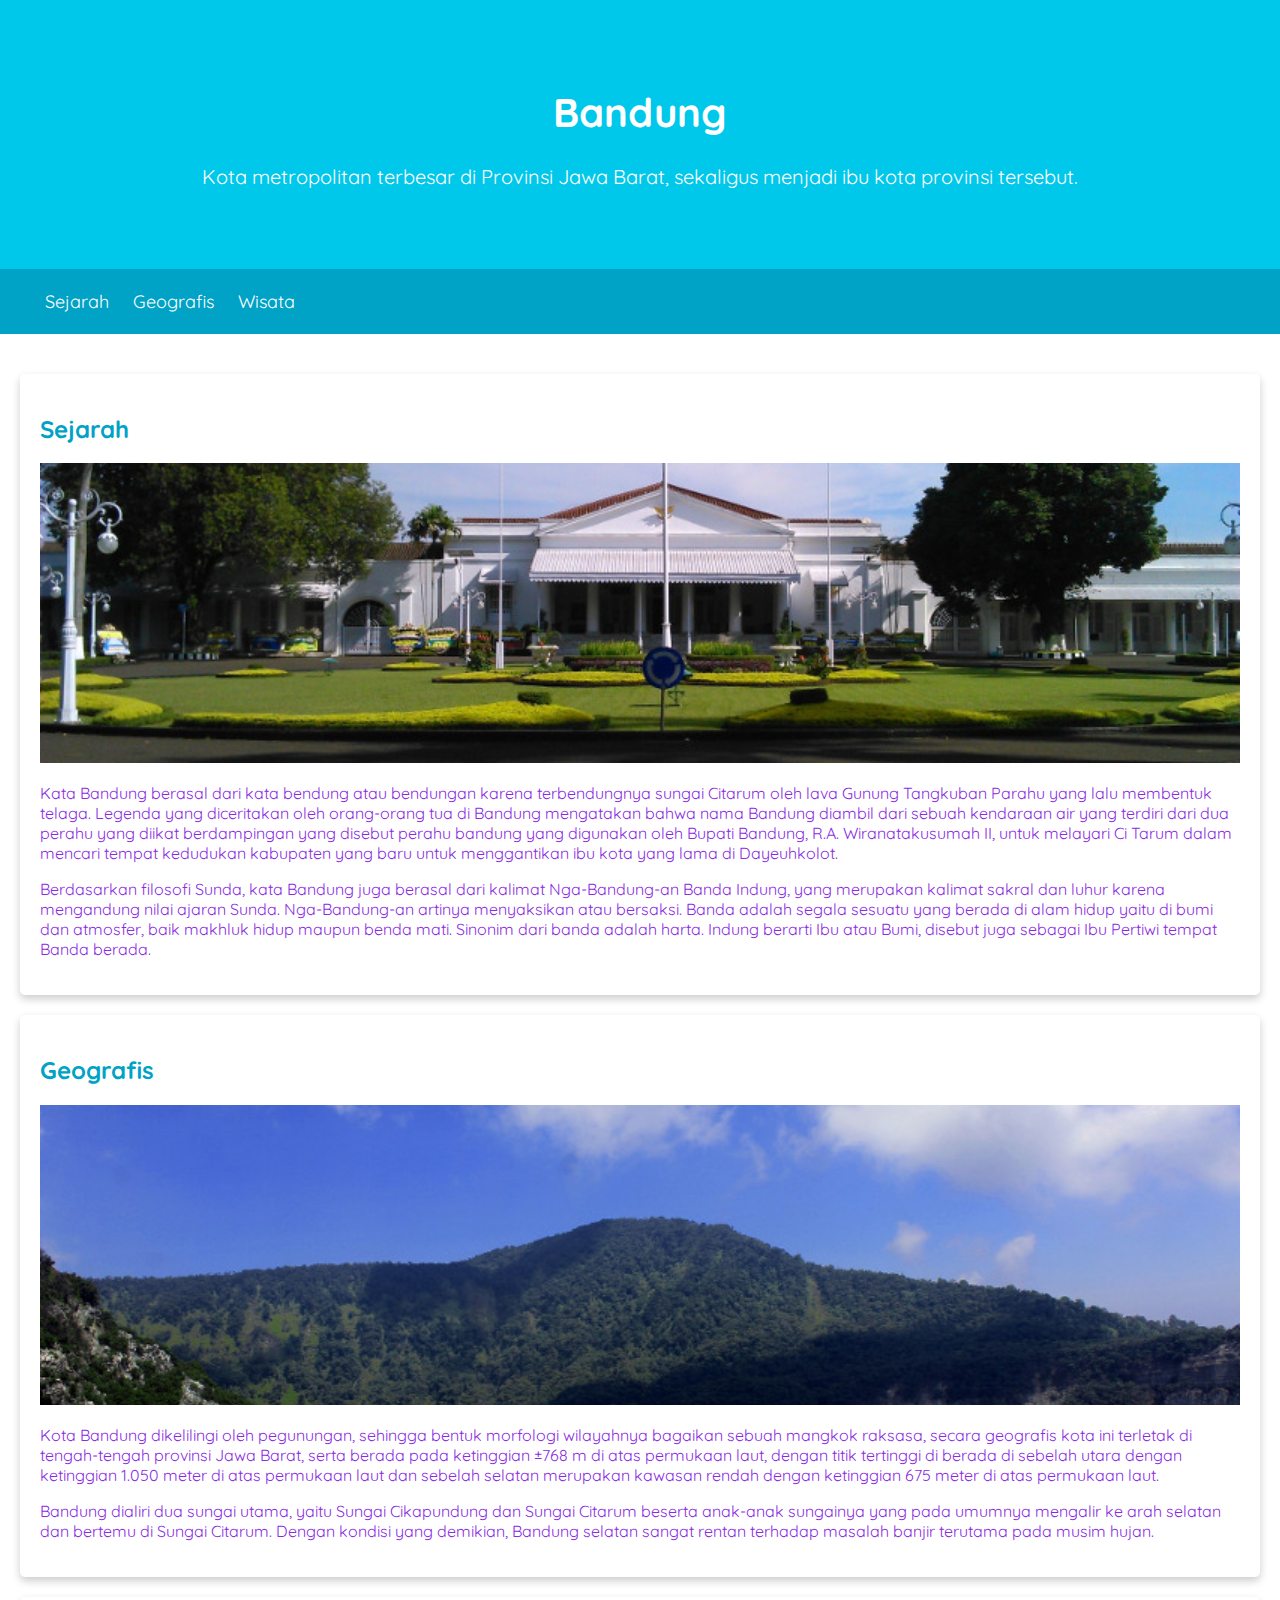
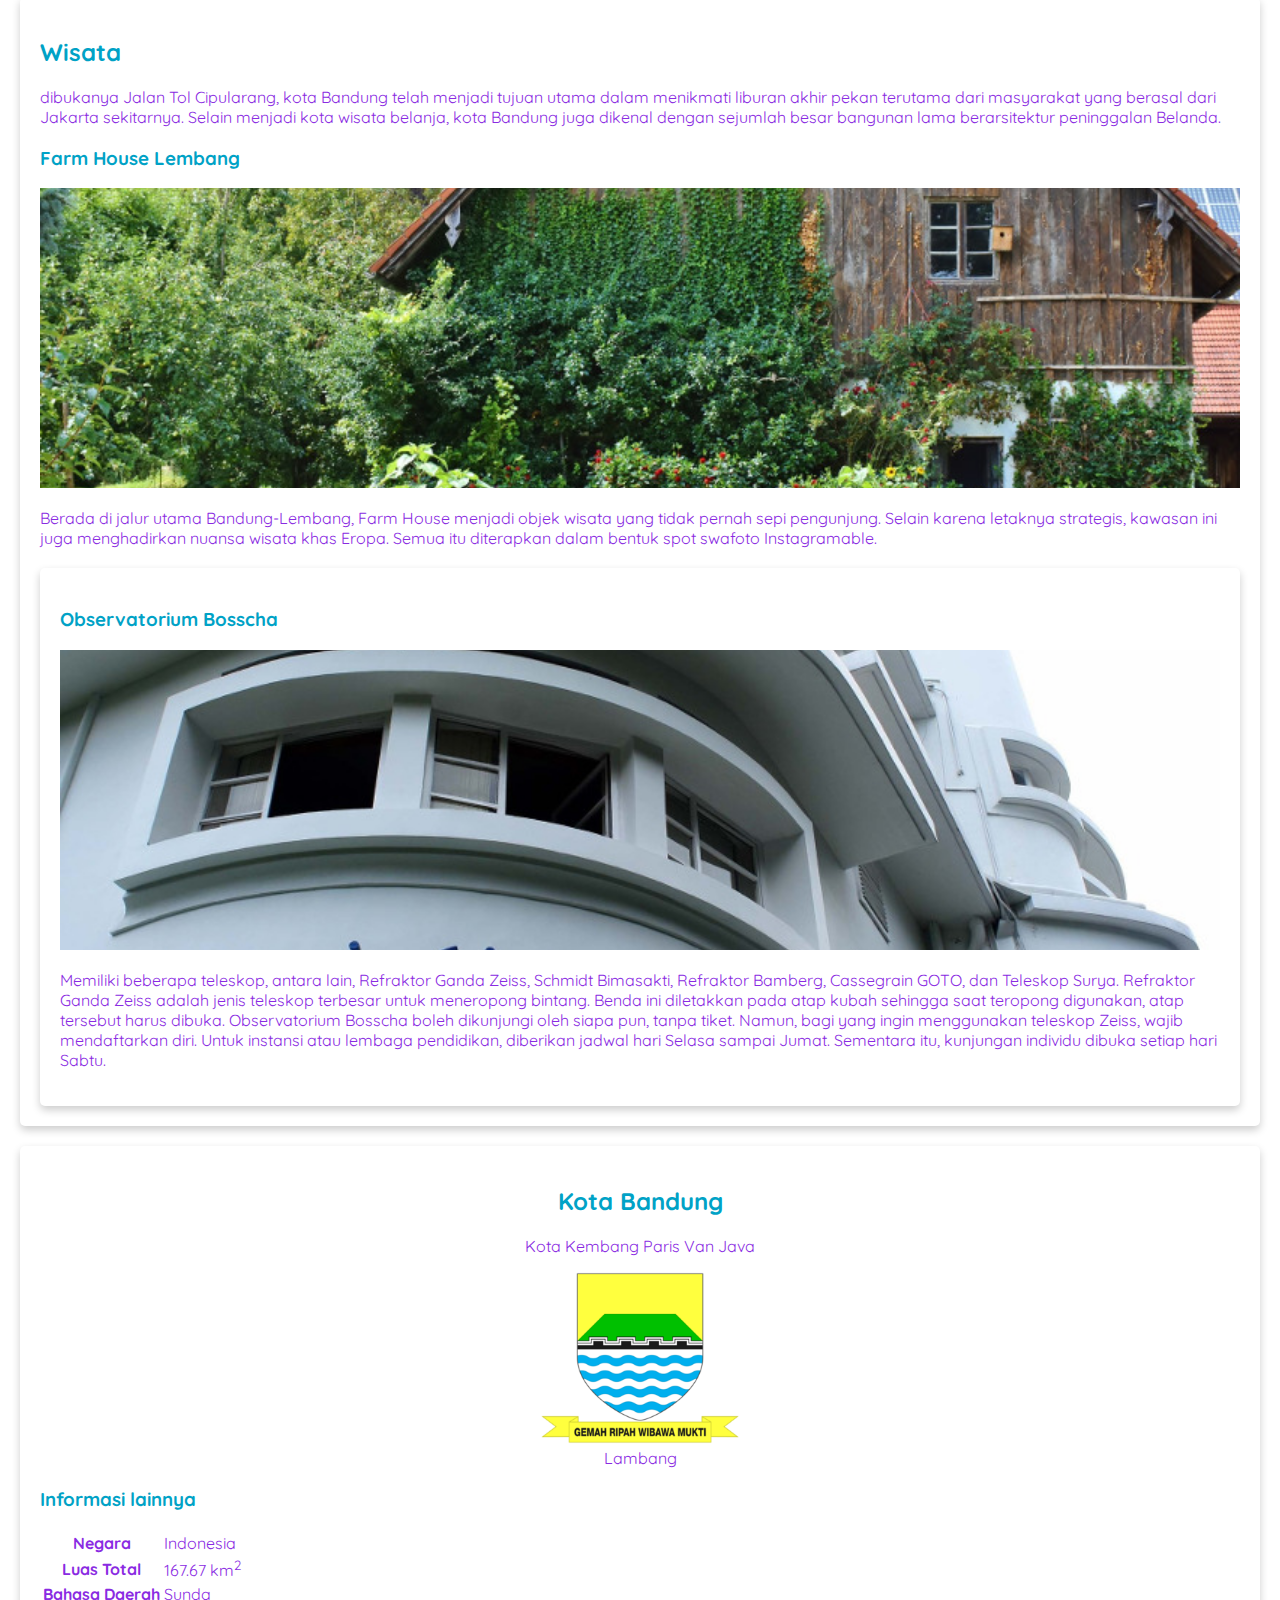
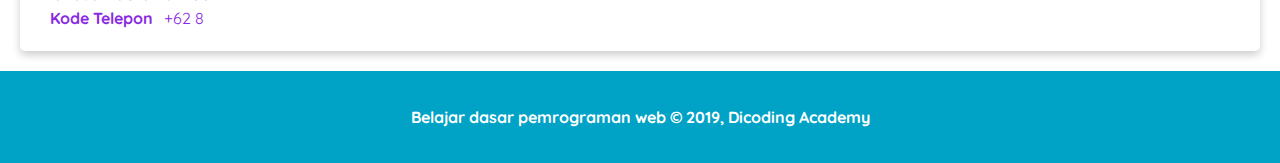
<file: Web Dasar/index.html>
<!DOCTYPE html>
<html lang="en">
    <head>
        <title>Kota Bandung</title>
        <link rel="stylesheet" href="assets\styles\style.css">
        
    </head>
    <body>
        <header>
            <div class="jumbotron">
            <h1>Bandung</h1>
            <p>Kota metropolitan terbesar di Provinsi Jawa Barat, sekaligus menjadi ibu kota provinsi tersebut.
            </p>
        </div>
            <nav>
        <ul>
            <li><a href="#sejarah">Sejarah</a></li>
            <li><a href="#geografis">Geografis</a></li>
            <li><a href="#wisata">Wisata</a></li>
        </ul>
            </nav>
        
        </header>

    <main>
        <div id="content">   
            <article class="card">
            <h2 id="sejarah">Sejarah</h2>
            <img src="assets\image\history.jpg" class="featured-image" alt="history" width="500px">
            <p>
                Kata Bandung berasal dari kata bendung atau bendungan karena terbendungnya sungai Citarum oleh lava Gunung Tangkuban Parahu yang lalu membentuk telaga. Legenda yang diceritakan oleh orang-orang tua di Bandung mengatakan bahwa nama Bandung diambil dari sebuah kendaraan air yang terdiri dari dua perahu yang diikat berdampingan yang disebut perahu bandung yang digunakan oleh Bupati Bandung, R.A. Wiranatakusumah II, untuk melayari Ci Tarum dalam mencari tempat kedudukan kabupaten yang baru untuk menggantikan ibu kota yang lama di Dayeuhkolot.</p>
            <p>
                Berdasarkan filosofi Sunda, kata Bandung juga berasal dari kalimat Nga-Bandung-an Banda Indung, yang merupakan kalimat sakral dan luhur karena mengandung nilai ajaran Sunda. Nga-Bandung-an artinya menyaksikan atau bersaksi. Banda adalah segala sesuatu yang berada di alam hidup yaitu di bumi dan atmosfer, baik makhluk hidup maupun benda mati. Sinonim dari banda adalah harta. Indung berarti Ibu atau Bumi, disebut juga sebagai Ibu Pertiwi tempat Banda berada.</p>
            </article> 

            <article class="card">
            <h2 id="geografis">Geografis</h2>
            <img src="assets\image\geografis.jpg" class="featured-image" alt="Geografis" width="500px">
            <p>
                Kota Bandung dikelilingi oleh pegunungan, sehingga bentuk morfologi wilayahnya bagaikan sebuah mangkok raksasa, secara geografis kota ini terletak di tengah-tengah provinsi Jawa Barat, serta berada pada ketinggian ±768 m di atas permukaan laut, dengan titik tertinggi di berada di sebelah utara dengan ketinggian 1.050 meter di atas permukaan laut dan sebelah selatan merupakan kawasan rendah dengan ketinggian 675 meter di atas permukaan laut.</p>
            <p>
                Bandung dialiri dua sungai utama, yaitu Sungai Cikapundung dan Sungai Citarum beserta anak-anak sungainya yang pada umumnya mengalir ke arah selatan dan bertemu di Sungai Citarum. Dengan kondisi yang demikian, Bandung selatan sangat rentan terhadap masalah banjir terutama pada musim hujan.</p> 
            </article>

            <article class="card">
                <h2 id="wisata">Wisata</h2>
                <p>
                dibukanya Jalan Tol Cipularang, kota Bandung telah menjadi tujuan utama dalam menikmati liburan akhir pekan terutama dari masyarakat yang berasal dari Jakarta sekitarnya. Selain menjadi kota wisata belanja, kota Bandung juga dikenal dengan sejumlah besar bangunan lama berarsitektur peninggalan Belanda.</p> 
            
            <section>
                <h3>Farm House Lembang</h3>
                <img src="assets\image\farm-house.jpg" class="featured-image" alt="Farm House" width="500px">
                <p>Berada di jalur utama Bandung-Lembang, Farm House menjadi objek wisata yang tidak pernah sepi pengunjung. Selain karena letaknya strategis, kawasan ini juga menghadirkan nuansa wisata khas Eropa. Semua itu diterapkan dalam bentuk spot swafoto Instagramable.</p>
            </section>
 
            <section class="card">
            <h3>Observatorium Bosscha</h3>
            <img src="assets\image\bosscha.jpg" class="featured-image" alt="Bosscha" width="500px">
            <p>Memiliki beberapa teleskop, antara lain, Refraktor Ganda Zeiss, Schmidt Bimasakti, Refraktor Bamberg, Cassegrain GOTO, dan Teleskop Surya. Refraktor Ganda Zeiss adalah jenis teleskop terbesar untuk meneropong bintang. Benda ini diletakkan pada atap kubah sehingga saat teropong digunakan, atap tersebut harus dibuka. Observatorium Bosscha boleh dikunjungi oleh siapa pun, tanpa tiket. Namun, bagi yang ingin menggunakan teleskop Zeiss, wajib mendaftarkan diri. Untuk instansi atau lembaga pendidikan, diberikan jadwal hari Selasa sampai Jumat. Sementara itu, kunjungan individu dibuka setiap hari Sabtu.</p>
            </section>
            </article>
        </div>

    <aside>
        <article class="profile card">
            <header>
                <h2>Kota Bandung</h2>  
                  <p>Kota Kembang Paris Van Java</p> 
                      <figure>
                            <img src="assets\image\bandung-badge.png" alt="bandung-badge">
                            <figcaption>Lambang</figcaption>
                      </figure>
            </header>
            <section>
                <h3>Informasi lainnya</h3>
                <table>
                    <tr>
                        <th>Negara</th>
                        <td>Indonesia</td>
                    </tr>
                    <tr>
                        <th>Luas Total</th>
                        <td>167.67 km<sup>2</sup></td>
                    </tr>
                    <tr>
                        <th>Bahasa Daerah</th>
                        <td>Sunda</td>
                    </tr>
                    <tr>
                        <th>Kode Telepon</th>
                        <td>+62 8</td>
                    </tr>
                </table>
            </section>
        </article>
    </aside>
    </main>
    <footer>
    <p>Belajar dasar pemrograman web &#169; 2019, Dicoding Academy</p>
    </footer>
    </body>
</html>
</file>
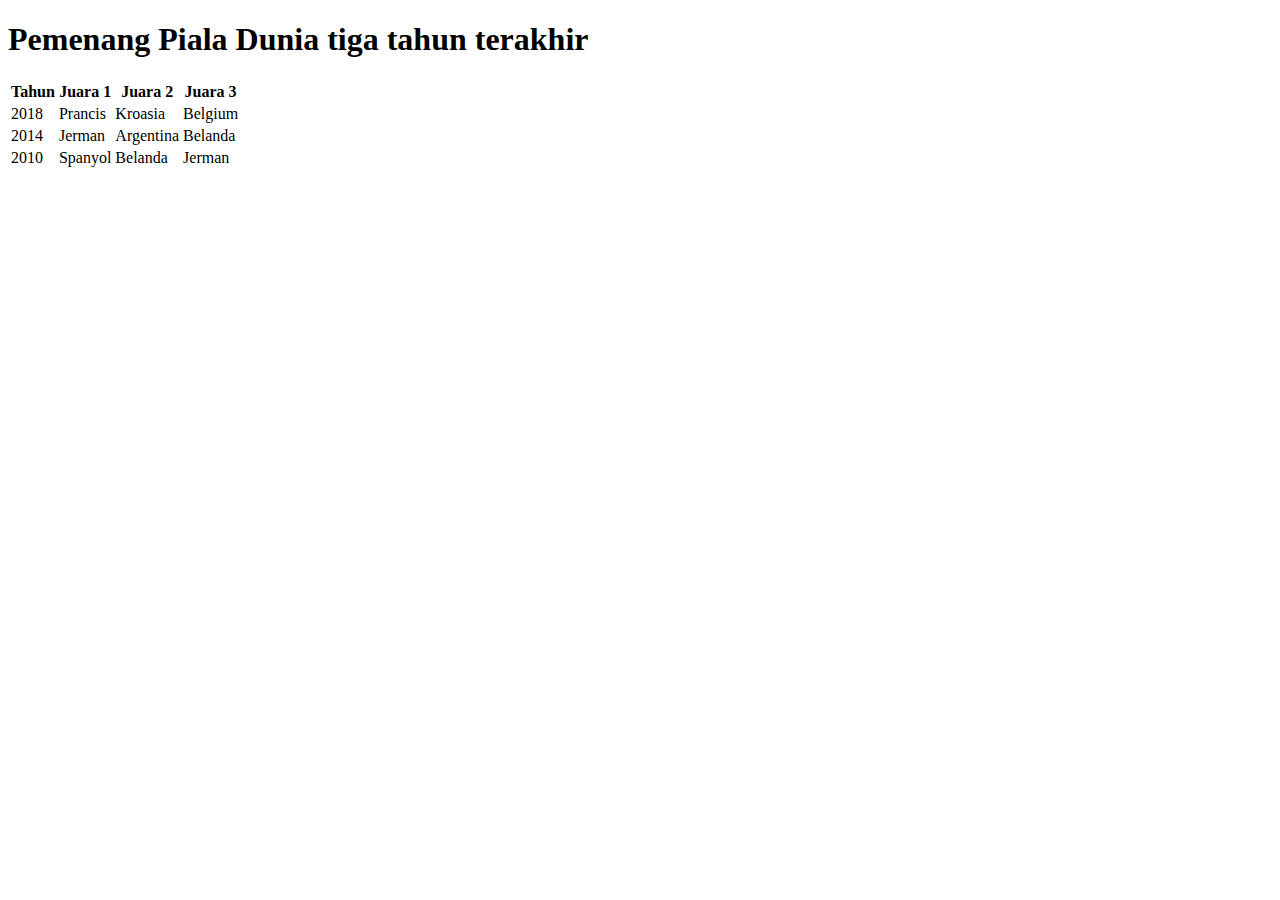
<file: Web Dasar/index1.html>
<!DOCTYPE html>
<html>
    <head>
        <title>website resmi haikal</title>
    </head>
    <body>
        <h1>Pemenang Piala Dunia tiga tahun terakhir</h1>
 
<table>
   <tr>
       <th>Tahun</th>
       <th>Juara 1</th>
       <th>Juara 2</th>
       <th>Juara 3</th>
   </tr>
   <tr>
       <td>2018</td>
       <td>Prancis</td>
       <td>Kroasia</td>
       <td>Belgium</td>
   </tr>
   <tr>
    <td>2014</td>
    <td>Jerman</td>
    <td>Argentina</td>
    <td>Belanda</td>
</tr>
<tr>
    <td>2010</td>
    <td>Spanyol</td>
    <td>Belanda</td>
    <td>Jerman</td>
</tr>
</table>

    </body>
</html>
</file>
